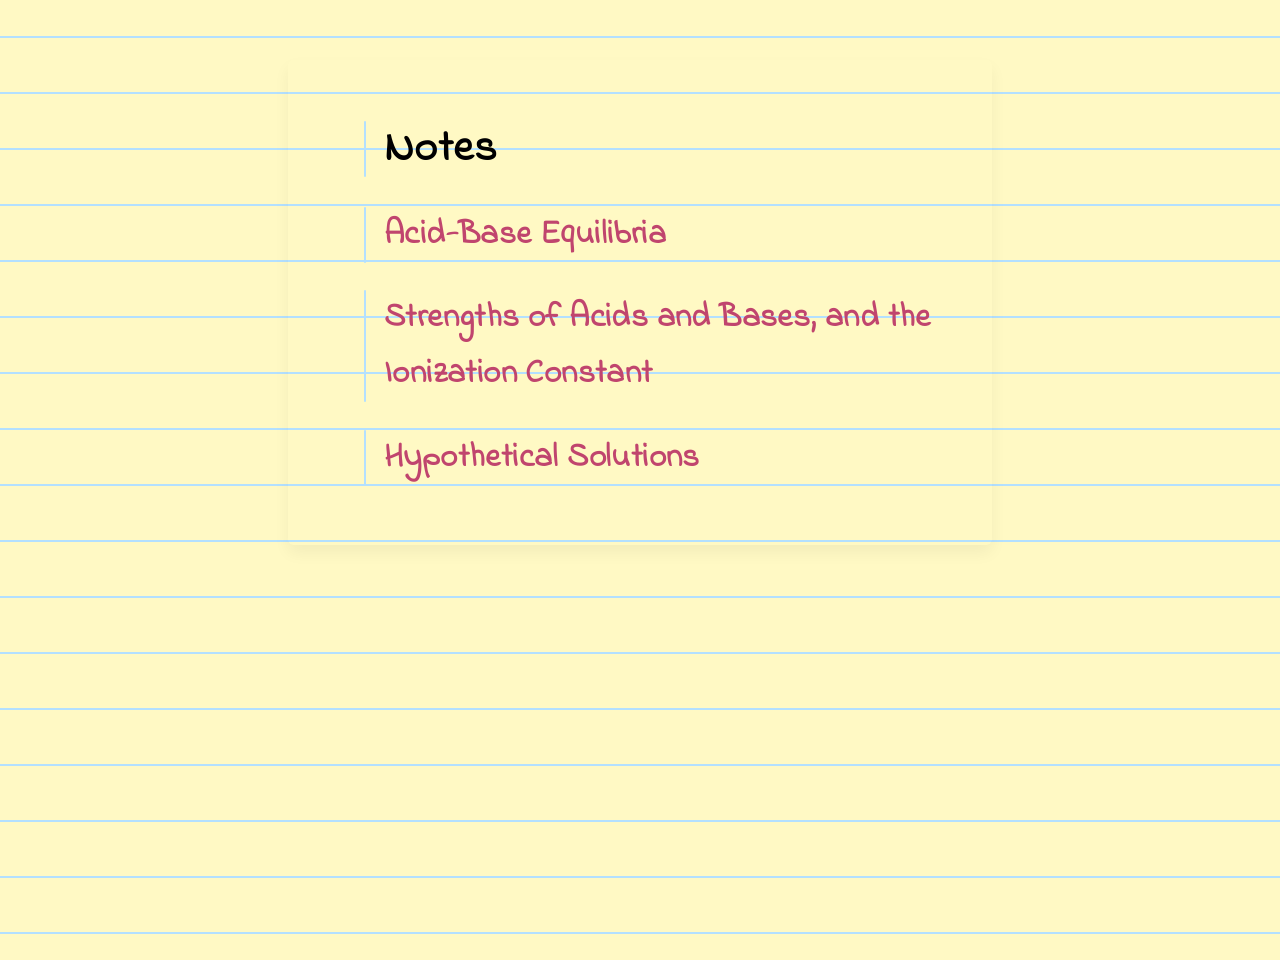
<file: index.html>
<!DOCTYPE html>
<html lang="en">
<head>
  <meta charset="UTF-8">
  <title>Acidio notes~</title>
  <link rel="icon" type="image/svg+xml" href="data:image/svg+xml;utf8,<svg xmlns='http://www.w3.org/2000/svg' viewBox='0 0 100 100'><text y='.9em' font-size='90'>🌊</text></svg>">
  <meta name="viewport" content="width=device-width,initial-scale=1">
  <!-- Optional handwriting font for more realism -->
  <link href="https://fonts.googleapis.com/css2?family=Indie+Flower&display=swap" rel="stylesheet">
  <link rel="stylesheet" href="style.css">
</head>
<body>
  <div class="yellowpad-container">
    <div class="yellowpad-line"><h1>Notes</h1></div>
    <div class="yellowpad-line"><a href="acid-base-equilibria.html"><h2>Acid-Base Equilibria</h2></a></div>
    <div class="yellowpad-line"><a href="strengths-of-acids-and-bases.html"><h2>Strengths of Acids and Bases, and the Ionization Constant</h2></a></div>
    <div class="yellowpad-line"><a href="hypothetical-solutions.html"><h2>Hypothetical Solutions</h2></a></div>
    </div>

  <script>
    // Fade-in effect when lines are scrolled into view
    const lines = document.querySelectorAll('.yellowpad-line');
    const observer = new IntersectionObserver(entries => {
      entries.forEach(entry => {
        if (entry.isIntersecting) {
          entry.target.classList.add('visible');
          observer.unobserve(entry.target); // Only animate once
        }
      });
    }, { threshold: 0.2 });

    lines.forEach(line => observer.observe(line));
  </script>
</body>
</html>
</file>
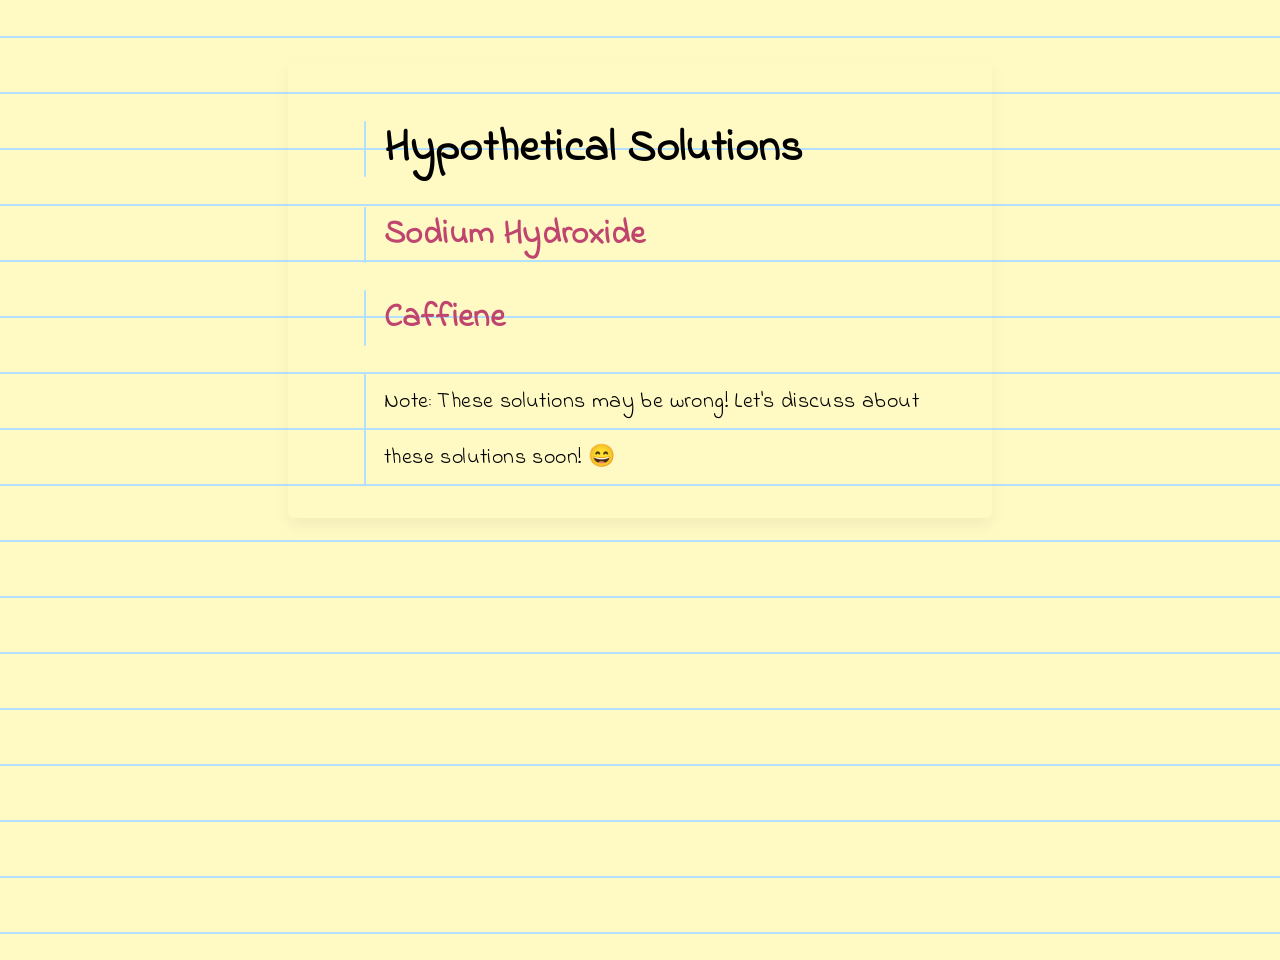
<file: hypothetical-solutions.html>
<!DOCTYPE html>
<html lang="en">
<head>
  <meta charset="UTF-8">
  <title>Acidio notes~</title>
  <link rel="icon" type="image/svg+xml" href="data:image/svg+xml;utf8,<svg xmlns='http://www.w3.org/2000/svg' viewBox='0 0 100 100'><text y='.9em' font-size='90'>🌊</text></svg>">
  <meta name="viewport" content="width=device-width,initial-scale=1">
  <!-- Optional handwriting font for more realism -->
  <link href="https://fonts.googleapis.com/css2?family=Indie+Flower&display=swap" rel="stylesheet">
  <link rel="stylesheet" href="style.css">
</head>
<body>
  <div class="yellowpad-container">
    <div class="yellowpad-line"><h1>Hypothetical Solutions</h1></div>
    <div class="yellowpad-line"><h2><a href="https://drive.google.com/file/d/14w9f0eDiqJ2LOnLEShK0pzHOrqN-8FuB/view?usp=drive_link">Sodium Hydroxide</a></h2></div>
    <div class="yellowpad-line"><h2><a href="https://drive.google.com/file/d/1Lmk53m9-9VANo4Hntdk49frRBX2OPuFf/view?usp=drive_link">Caffiene</a></h2></div>
    <div class="yellowpad-line">Note: These solutions may be wrong! Let's discuss about these solutions soon! 😄</div>
  </div>

  <script>
    // Fade-in effect when lines are scrolled into view
    const lines = document.querySelectorAll('.yellowpad-line');
    const observer = new IntersectionObserver(entries => {
      entries.forEach(entry => {
        if (entry.isIntersecting) {
          entry.target.classList.add('visible');
          observer.unobserve(entry.target); // Only animate once
        }
      });
    }, { threshold: 0.2 });

    lines.forEach(line => observer.observe(line));
  </script>
</body>
</html>
</file>
<file: style.css>
body {
  background:
    repeating-linear-gradient(
      to bottom,
      #fff9c4,           /* Light yellow */
      #fff9c4 36px,
      #b3e0ff 36px,
      #b3e0ff 38px,
      #fff9c4 38px,
      #fff9c4 56px
    );
  min-height: 100vh;
  margin: 0;
  font-family: 'Indie Flower', cursive, Arial, sans-serif;
}

.yellowpad-container {
  max-width: 640px;
  margin: 60px auto;
  padding: 32px;
  background: rgba(255, 255, 220, 0.0); /* transparent so the lines show */
  /* Optional: simulate pad border */
  border-radius: 6px;
  box-shadow: 0 8px 16px rgba(0,0,0,0.05);
}

.yellowpad-line {
  opacity: 0;
  transform: translateY(20px);
  transition: opacity 1s cubic-bezier(.77,0,.18,1), transform 1s cubic-bezier(.77,0,.18,1);
  font-size: 22px;
  line-height: 56px; /* same as the background line spacing */
  letter-spacing: .4px;
  /* Optional: blue "margin" line at start of pad */
  padding-left: 64px;
  position: relative;
}

/* Red Edition hehe*/
.yellowpad-line.is-red {
  color: rgb(192, 69, 110);
}

/* Red Edition hehe*/
a {
  color: rgb(192, 69, 110);
  text-decoration: none;
}

/* Simulate blue vertical margin line -- optional */
.yellowpad-line::before {
  content: "";
  position: absolute;
  left: 44px;
  top: 0;
  bottom: 0;
  width: 2px;
  background: #b3e0ff;
  border-radius: 10px;
}

.yellowpad-line.visible {
  opacity: 1;
  transform: translateY(0);
}

.yellowpad-spacer {
  height: 56px;
}

.postcard {
  background: #fff;
  border-radius: 18px;
  box-shadow: 0 4px 16px rgba(0,0,0,0.08), 0 1.5px 0 #eee;
  padding: 14px 14px 14px 14px;
  margin: 28px auto;
  max-width: 400px;
  text-align: center;
  transition: box-shadow 0.2s;
}

.postcard img {
  max-width: 100%;
  border-radius: 12px;
  box-shadow: 0 1.5px 9px rgba(0,0,0,0.04);
  display: block;
  margin: 0 auto 8px auto;
}

.postcard .caption {
  color: #333;
  font-size: 1.1em;
  font-family: 'Indie Flower', cursive, Arial, sans-serif;
  margin-top: 6px;
  margin-bottom: 2px;
}
</file>
